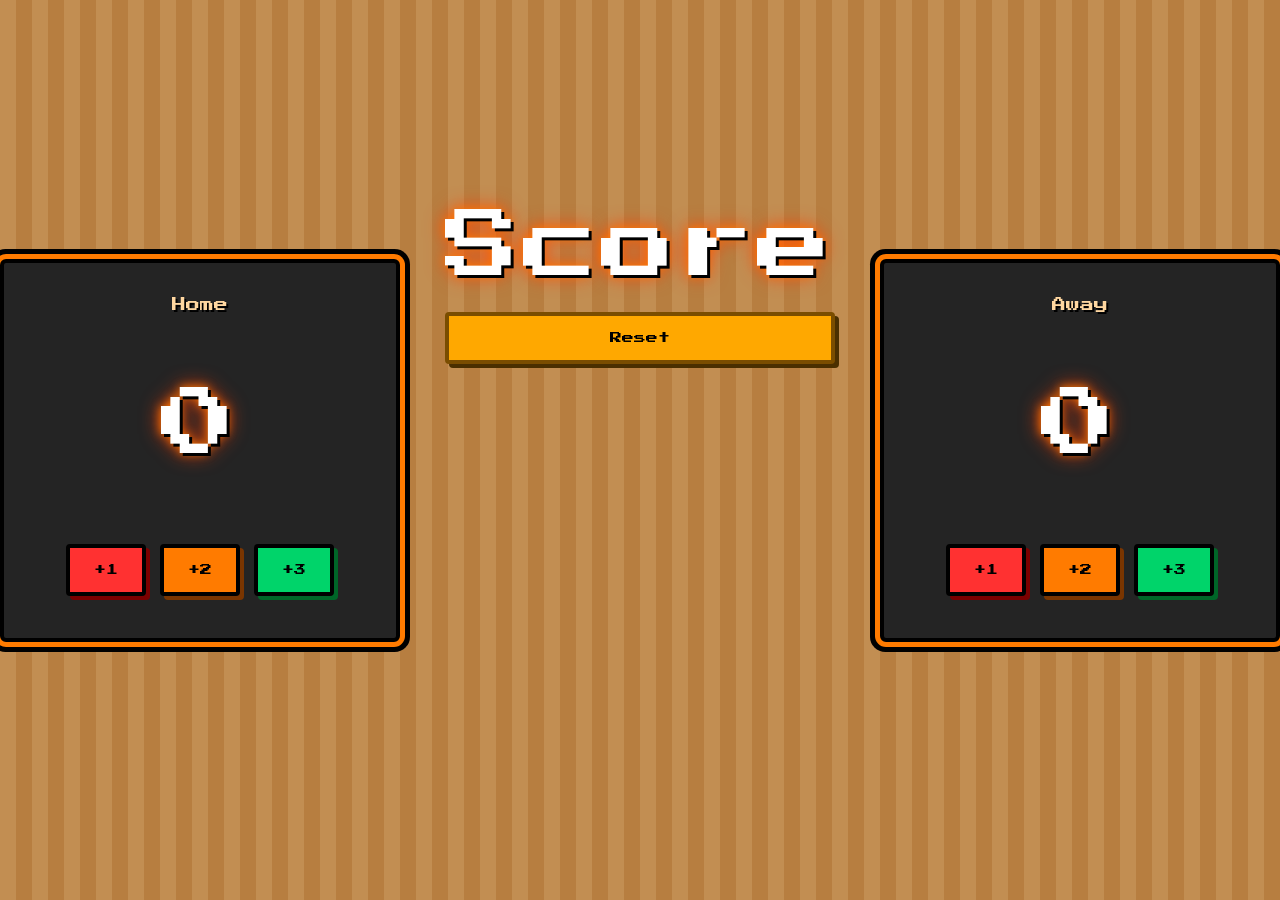
<file: index.html>
<!DOCTYPE html>
<html lang="en">
<head>
    <link href="https://fonts.googleapis.com/css2?family=Press+Start+2P&display=swap" rel="stylesheet">


    <meta charset="UTF-8" />
    <meta name="viewport" content="width=device-width, initial-scale=1.0" />
    <title>Exercise</title>

    <link rel="stylesheet" href="style.css">
</head>

<body>
    <div class="Team-A">
        <div class="title">Home</div>

        <p id="numberA">0</p>

        <div class="btn-wrapper">
            <button class="btn minus" onclick="teamAScore1()">+1</button>
            <button class="btn plus" onclick="teamAScore2()">+2</button>
            <button class="btn save" onclick="teamAScore3()">+3</button>
        </div>
        
        
    </div>
    <div>
        <button onclick="resetAll()" class="reset-btn">Reset</button>
        
        <p class="Score">Score</p>

        <p id ="score-text" class="Score1"></p>


        
    </div>
    

    <div class="Team-B">
        <div class="title">Away</div>

        <p id="numberB">0</p>

        <div class="btn-wrapper">
            
            <button class="btn minus" onclick="teamBScore1()">+1</button>
            <button class="btn plus" onclick="teamBScore2()">+2</button>
            <button class="btn save" onclick="teamBScore3()">+3</button>
        </div>
        
        
    </div>

    <script src="main.js"></script>
</body>
</html>
</file>
<file: style.css>
/* --- GLOBAL PIXEL ART BASKETBALL THEME --- */
body {
    font-family: "Press Start 2P", monospace;
    display: flex;
    justify-content: center;
    align-items: center;
    height: 100vh;
    margin: 0;

    /* Pixelated basketball court (wood planks) */
    background: repeating-linear-gradient(
        90deg,
        #c28e52 0px, #c28e52 16px,
        #b77e40 16px, #b77e40 32px
    );
    image-rendering: pixelated;
    color: #fff;
}

/* --- SCORE PANELS (Retro Arcade + Basketball Colors) --- */
.Team-A, .Team-B {
    background: #242424;
    padding: 35px 25px;

    border-radius: 6px;
    border: 4px solid #000;

    /* Thick arcade drop shadow */
    box-shadow:
        0 0 0 5px #ff7b00,
        0 0 0 10px #000,
        6px 6px #000;

    width: 90%;
    max-width: 360px;
    text-align: center;
}

.Team-A { margin-right: 45px; }
.Team-B { margin-left: 45px; }

/* --- BIG PIXEL SCORE NUMBERS --- */
.Score, #numberA, #numberB {
    font-size: 75px;
    letter-spacing: 3px;

    /* Neon basketball glow */
    text-shadow:
        3px 3px #000,
        0 0 10px #ff7b00,
        0 0 20px #ff3c00;
}

.Score { 
    position: relative;
    top: -240px;
}
.Score1 { 
    text-align: center;
    font-size: 20px;
    letter-spacing: 3px;
    color: #00d46a;
    /* Neon basketball glow */
    text-shadow:
        
        3px 3px #000,
        0 0 10px #ff7b00,
        0 0 20px #ff3c00;
}


/* --- UNIVERSAL PIXEL BUTTON STYLE --- */
.btn, .reset-btn {
    padding: 16px 24px;
    margin: 10px 0;
    border-radius: 4px;
    border: 4px solid #000;

    font-family: "Press Start 2P", monospace;
    font-size: 12px;
    width: 100%;
    cursor: pointer;

    image-rendering: pixelated;
    transition: 0.1s ease;

    box-shadow: 4px 4px 0 #000;
}

/* --- BASKETBALL ARCADE BUTTONS --- */
.plus {
    background: #ff7b00; /* basketball orange */
    box-shadow: 4px 4px 0 #7a3500;
}

.minus {
    background: #ff3131; /* foul red */
    box-shadow: 4px 4px 0 #7a0000;
}

.save {
    background: #00d46a; /* clear green */
    box-shadow: 4px 4px 0 #006628;
}

.reset {
    background: #444; /* neutral */
    box-shadow: 4px 4px 0 #111;
}

/* --- ARCADE BIG RESET BUTTON --- */
.reset-btn {
    top: 100px;
    background: #ffa800; /* bright basketball rim orange */
    border-color: #7a4d00;
    box-shadow: 4px 4px 0 #4a2f00;
    color: #000;
}

/* --- HOVER / ACTIVE: Pixel Movement --- */
.btn:hover, .reset-btn:hover {
    transform: translate(-2px, -2px);
    box-shadow: 6px 6px 0 #000;
}

.btn:active, .reset-btn:active {
    transform: translate(2px, 2px);
    box-shadow: 1px 1px 0 #000;
}

/* --- TITLE TEXT --- */
.title {
    font-size: 14px;
    color: #ffd7a0;
    margin-bottom: 18px;
    text-shadow: 2px 2px #000;
}

/* --- RESPONSIVENESS --- */
@media (min-width: 400px) {
    .btn {
        width: auto;
        margin: 7px;
    }
    .btn-wrapper {
        display: flex;
        justify-content: center;
        flex-wrap: wrap;
    }
}
</file>
